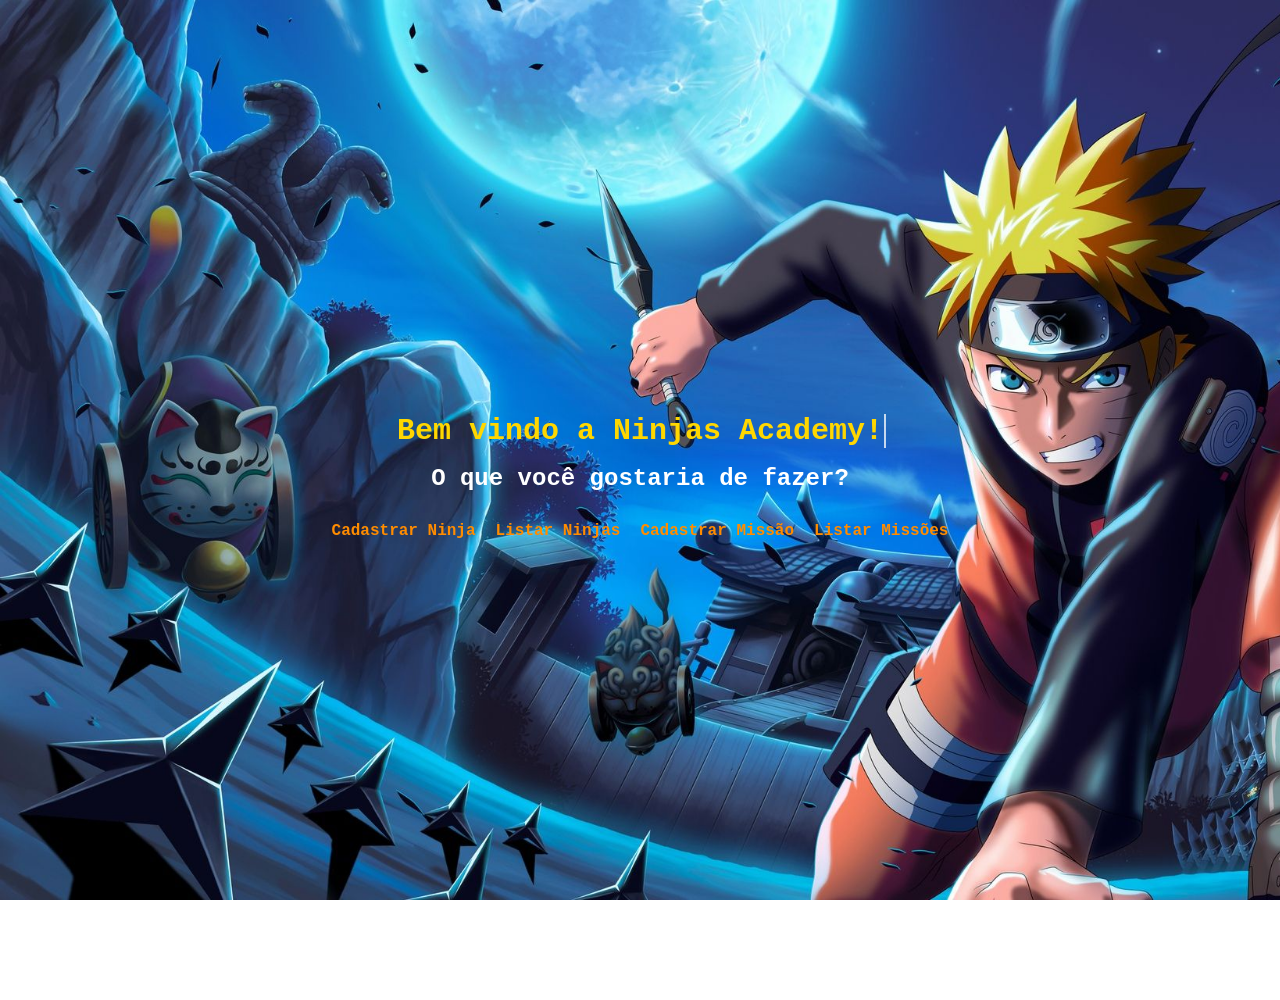
<file: Front-End/index.html>
<!DOCTYPE html>
<html lang="en">
<head>
    <meta charset="UTF-8">
    <meta name="viewport" content="width=device-width, initial-scale=1.0">
    <title>Ninjas Academy</title>

    <link rel="preconnect" href="https://fonts.googleapis.com">
<link rel="preconnect" href="https://fonts.gstatic.com" crossorigin>
<link href="https://fonts.googleapis.com/css2?family=Iosevka+Charon+Mono:ital,wght@0,300;0,400;0,500;0,700;1,300;1,400;1,500;1,700&family=Rubik:ital,wght@0,300..900;1,300..900&display=swap" rel="stylesheet">

    <link rel="stylesheet" href="./styles/style.css">
</head>
<body>


    <section class="menu">
        <div>
            <h1 class="cursor typewriter-animation">Bem vindo a Ninjas Academy!</h1>
        </div>
        <div>
            <h2>O que você gostaria de fazer?</h2>
        </div>
        <div>
            <ul>
            <li><a href="./cadastrar_ninjas.html">Cadastrar Ninja</a></li>
            <li><a href="./listar_ninjas.html">Listar Ninjas</a></li>
            <li><a href="./cadastrar_missoes.html">Cadastrar Missão</a></li>
            <li><a href="./listar_missoes.html">Listar Missões</a></li>
            </ul>
        </div>
    </section>



    
</body>
</html>
</file>
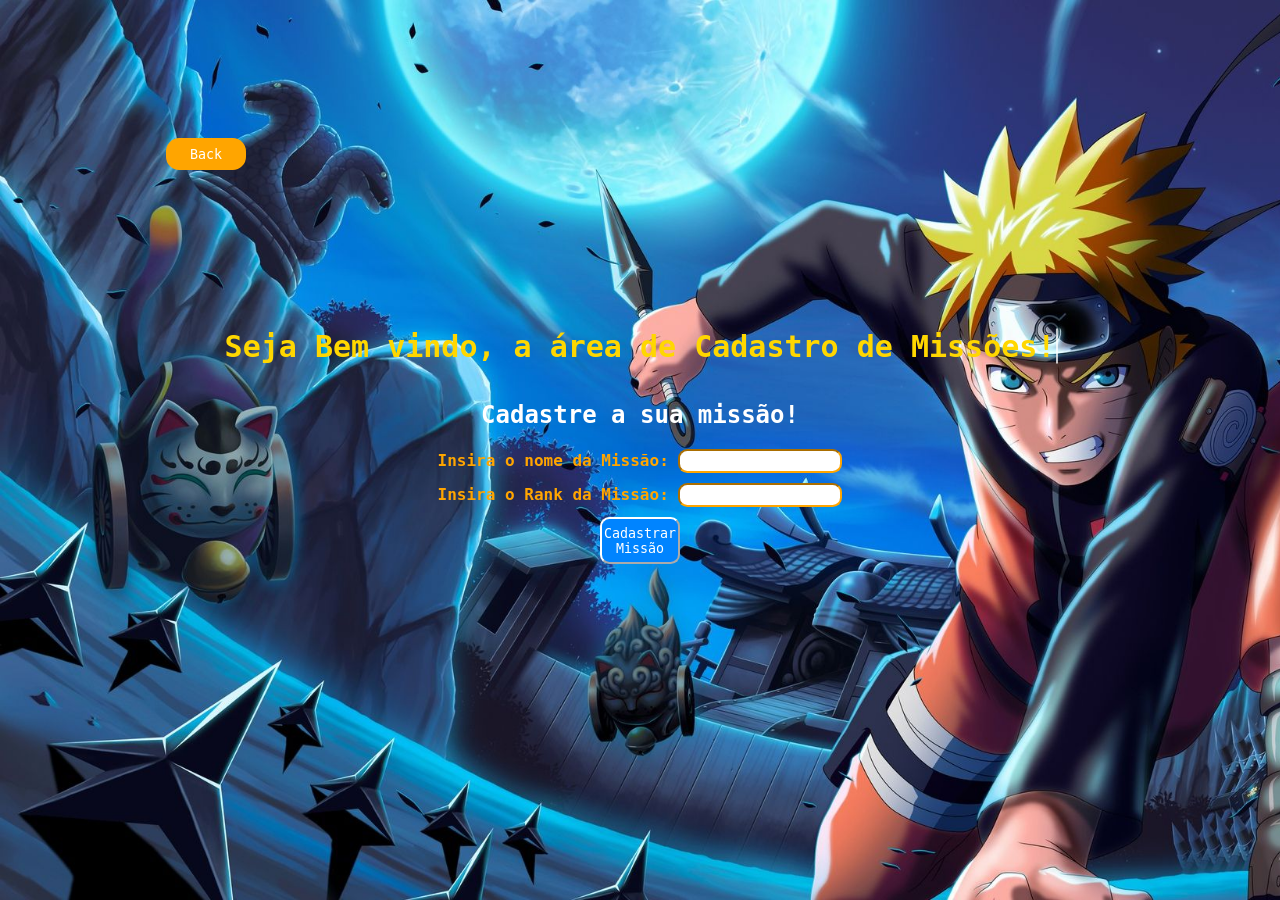
<file: Front-End/cadastrar_missoes.html>
<!DOCTYPE html>
<html lang="en">
<head>
    <meta charset="UTF-8">
    <meta name="viewport" content="width=device-width, initial-scale=1.0">
    <title>Cadastrar missoes</title>

    <link rel="preconnect" href="https://fonts.googleapis.com">
<link rel="preconnect" href="https://fonts.gstatic.com" crossorigin>
<link href="https://fonts.googleapis.com/css2?family=Iosevka+Charon+Mono:ital,wght@0,300;0,400;0,500;0,700;1,300;1,400;1,500;1,700&family=Rubik:ital,wght@0,300..900;1,300..900&display=swap" rel="stylesheet">


    <link rel="stylesheet" href="./styles/cadastrar_missoes.css">
</head>
<body>

    <section class="forms">
        <div class="title">
            <h1 class="cursor typewriter-animation">Seja Bem vindo, a área de Cadastro de Missões!</h1>
        </div>
        <div class="second-title">
            <h2>Cadastre a sua missão!</h2>
        </div>
        
        <form id="forms_register_missoes">

            <div class="inputs">
                <span><b>Insira o nome da Missão:</b></span>
                <input type="text" id="ipt_nome">
            </div>
            <div class="inputs">
                <span><b>Insira o Rank da Missão:</b></span>
                <input type="text" id="ipt_dificuldade">
            </div>

            
            <button type="submit" class="send">Cadastrar Missão</button>
   
        </form>


        <div class="back-button">
            <a href="index.html">
                <button class="back">Back</button>
             </a>
        </div>
        
        
    </section>

    
</body>
</html>

<script>
    const form = document.getElementById('forms_register_missoes');

    form.addEventListener('submit', function(event){

        event.preventDefault();


        const nomeMissao = document.getElementById('ipt_nome').value;
        const dificuldade = document.getElementById('ipt_dificuldade').value;

        if(nomeMissao == '' || dificuldade == ''){
            alert("Por Favor!, Insira todos os dados.");
            return;
        }

        const corpoDados = {
            nome: nomeMissao,
            dificuldade: dificuldade
        };

        console.log("Enviando dados:", corpoDados);

        fetch("http://localhost:8080/missoes/criar", {
            method:"POST",
            headers: {
                "Content-Type":"application/json"
            },
            body: JSON.stringify(corpoDados)
        })
        .then(res => {
            if(res.ok){
                alert("Missão Cadastrada!");
                form.reset();
            }else{
                alert("Não foi possível cadastra missão!");
                return res.text().then(text => console.error(text));
           }
        })
        .catch(err => {
            console.error("Erro na requisição:", err);
            alert("Não foi possível conectar ao servidor.");
        });
    });
</script>
</file>
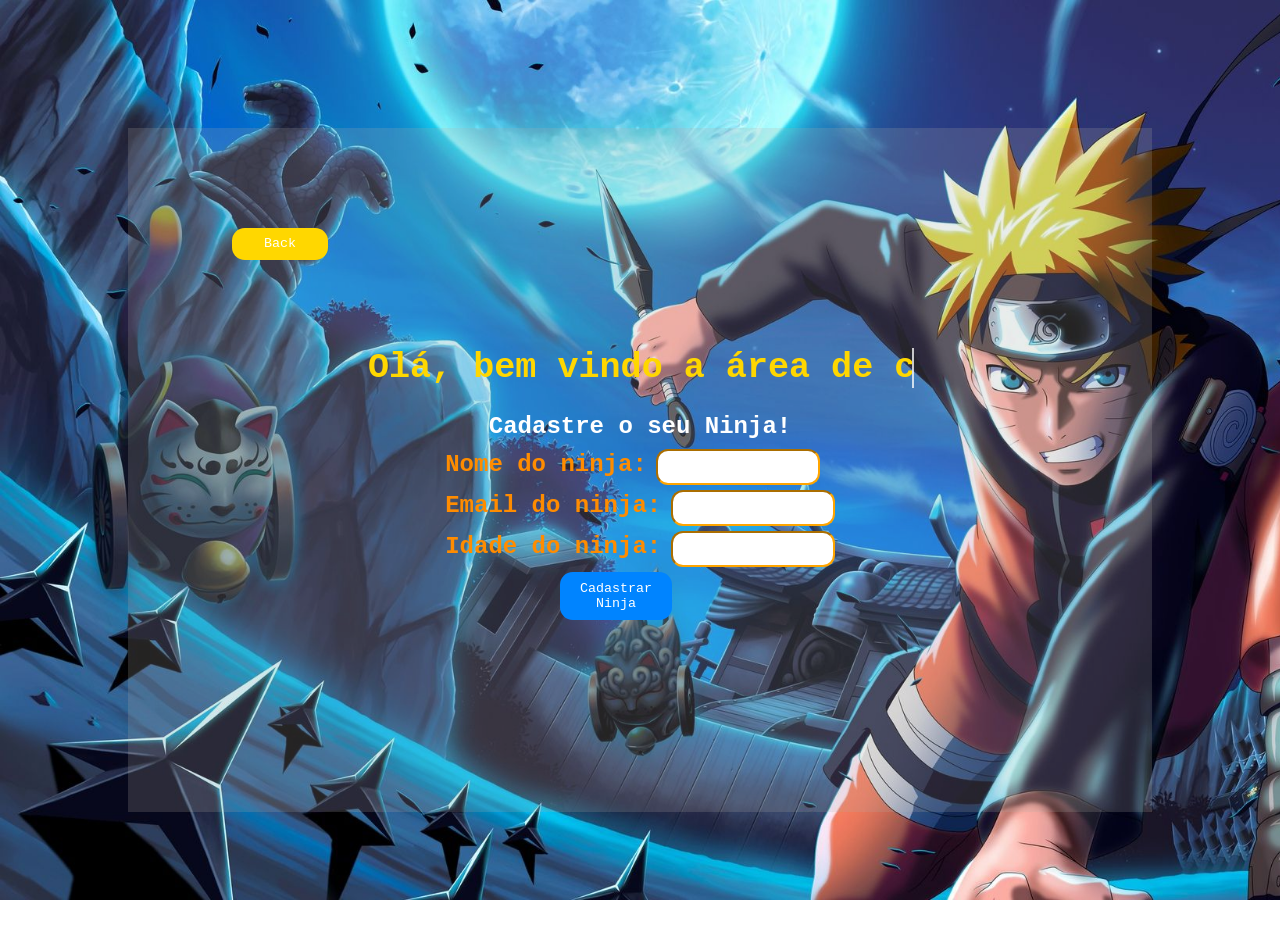
<file: Front-End/cadastrar_ninjas.html>
<!DOCTYPE html>
<html lang="en">
<head>
    <meta charset="UTF-8">
    <meta name="viewport" content="width=device-width, initial-scale=1.0">
    <title>Cadastro de Ninjas</title>

    <link rel="preconnect" href="https://fonts.googleapis.com">
<link rel="preconnect" href="https://fonts.gstatic.com" crossorigin>
<link href="https://fonts.googleapis.com/css2?family=Iosevka+Charon+Mono:ital,wght@0,300;0,400;0,500;0,700;1,300;1,400;1,500;1,700&family=Rubik:ital,wght@0,300..900;1,300..900&display=swap" rel="stylesheet">

    <link rel="stylesheet" href="./styles/cadastrar_ninjas.css">
</head>
<body>

    <section class="formulario">
        <div class="cursor typewriter-animation">
            <h3 id="title">Olá, bem vindo a área de cadastro!</h3>
        </div>
        <div class="title_register">
            <h2>Cadastre o seu Ninja!</h2>
        </div>

        <form id="form_cadastro">
            <div class="inputs">
                <span><b>Nome do ninja:</b></span>
                <input type="text" id="ipt_nome" required>
            </div>
            
            <div class="inputs">
                <span><b>Email do ninja:</b></span>
                <input type="email" id="ipt_email" required>
            </div>
            
            <div class="inputs">
                <span><b>Idade do ninja:</b></span>
                <input type="number" id="ipt_idade" required>
            </div>
            
            <button type="submit" class="send">Cadastrar Ninja</button>
        </form>
        <div class="back_index">
            <a href="index.html">
                <button class="back">Back</button>
            </a>
        </div>
    </section>
    
</body>
</html>

<script>
    
    const form = document.getElementById('form_cadastro');

    form.addEventListener('submit', function(event) {
        //  Impede que a página recarregue e dê erro 
        event.preventDefault();
        
        // Coleto os dados 
        const nomeVar = document.getElementById('ipt_nome').value;
        const emailVar = document.getElementById('ipt_email').value;
        const idadeVar = document.getElementById('ipt_idade').value;

        // Validando os campos
        if (nomeVar == "" || emailVar == "" || idadeVar == "") {
            alert("Por favor, preencha todos os campos!");
            return;
        }

        const corpoDados = {
            nome: nomeVar,
            email: emailVar,
            idade: idadeVar
        };

        console.log("Enviando dados:", corpoDados);

        // Envio para o Back-end
        fetch("http://localhost:8080/ninjas/criar", {
            method: "POST",
            headers: {
                "Content-Type": "application/json"
            },
            body: JSON.stringify(corpoDados)
        })
        .then(res => {
            if (res.ok) {
                alert("Ninja cadastrado com sucesso!");
                form.reset(); // Limpa o formulário após o sucesso
            } else {
                alert("Erro ao cadastrar. Verifique o console.");
                return res.text().then(text => console.error(text));
            }
        })
        .catch(err => {
            console.error("Erro na requisição:", err);
            alert("Não foi possível conectar ao servidor.");
        });
    });
</script>
</file>
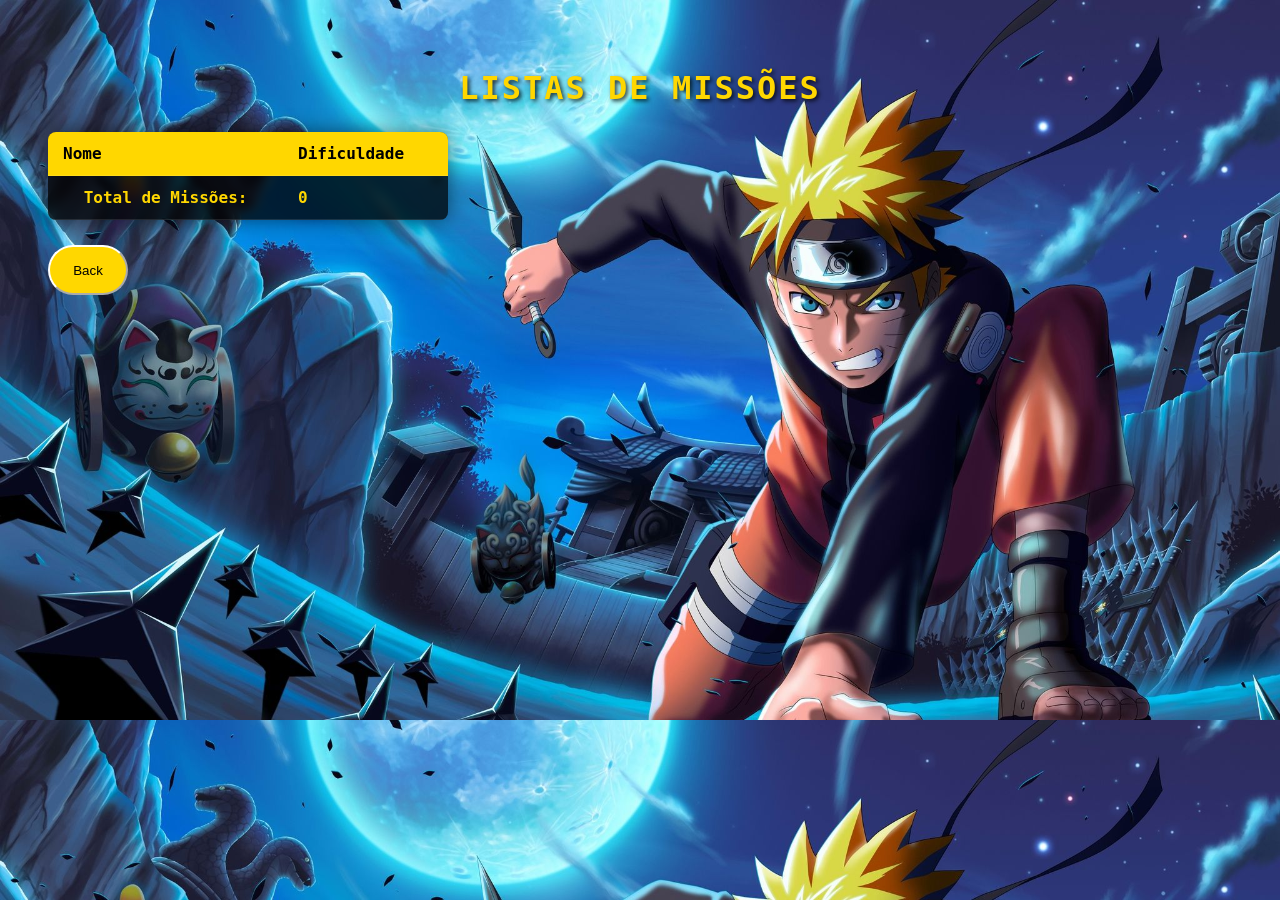
<file: Front-End/listar_missoes.html>
<!DOCTYPE html>
<html lang="en">
<head>
    <meta charset="UTF-8">
    <meta name="viewport" content="width=device-width, initial-scale=1.0">
    <title>Listar Missões</title>

<link rel="preconnect" href="https://fonts.googleapis.com">
<link rel="preconnect" href="https://fonts.gstatic.com" crossorigin>
<link href="https://fonts.googleapis.com/css2?family=Iosevka+Charon+Mono:ital,wght@0,300;0,400;0,500;0,700;1,300;1,400;1,500;1,700&family=Rubik:ital,wght@0,300..900;1,300..900&display=swap" rel="stylesheet">

    <link rel="stylesheet" href="./styles/listar_missoes.css">
</head>
<body>

    <h1>Listas de Missões</h1>
    <table>
        <thead>
            <tr>
                <th>Nome</th>
                <th>Dificuldade</th>
            </tr>
        </thead>
        <tbody id="tabela_missoes"></tbody>
        <tfoot>
            <tr>
                <th>Total de Missões:</th>
                <td id="total_missoes">0</td>
            </tr>
        </tfoot>
    </table>

    <a href="index.html">
        <button>Back</button>
    </a>
    
</body>
</html>

<script>
    const API_URL = 'http://localhost:8080/missoes/listar';

    async function carregarMissoes() {
        try{
            const response = await fetch(API_URL);
            const missoes = await response.json();

            const corpoTabela = document.getElementById('tabela_missoes');
            const totalMissoes = document.getElementById('total_missoes');

            corpoTabela.innerHTML = "";

            missoes.forEach(missoes => {
                const linha = document.createElement('tr');

                linha.innerHTML = `
                    <td>${missoes.nome}</td>
                    <td>${missoes.dificuldade}</td>
                `;

                corpoTabela.appendChild(linha);
                
            });

            totalMissoes.innerText = missoes.length;
        }catch(error){
            console.error('Erro:',error);
        }
    }

    window.onload = carregarMissoes;

</script>
</file>
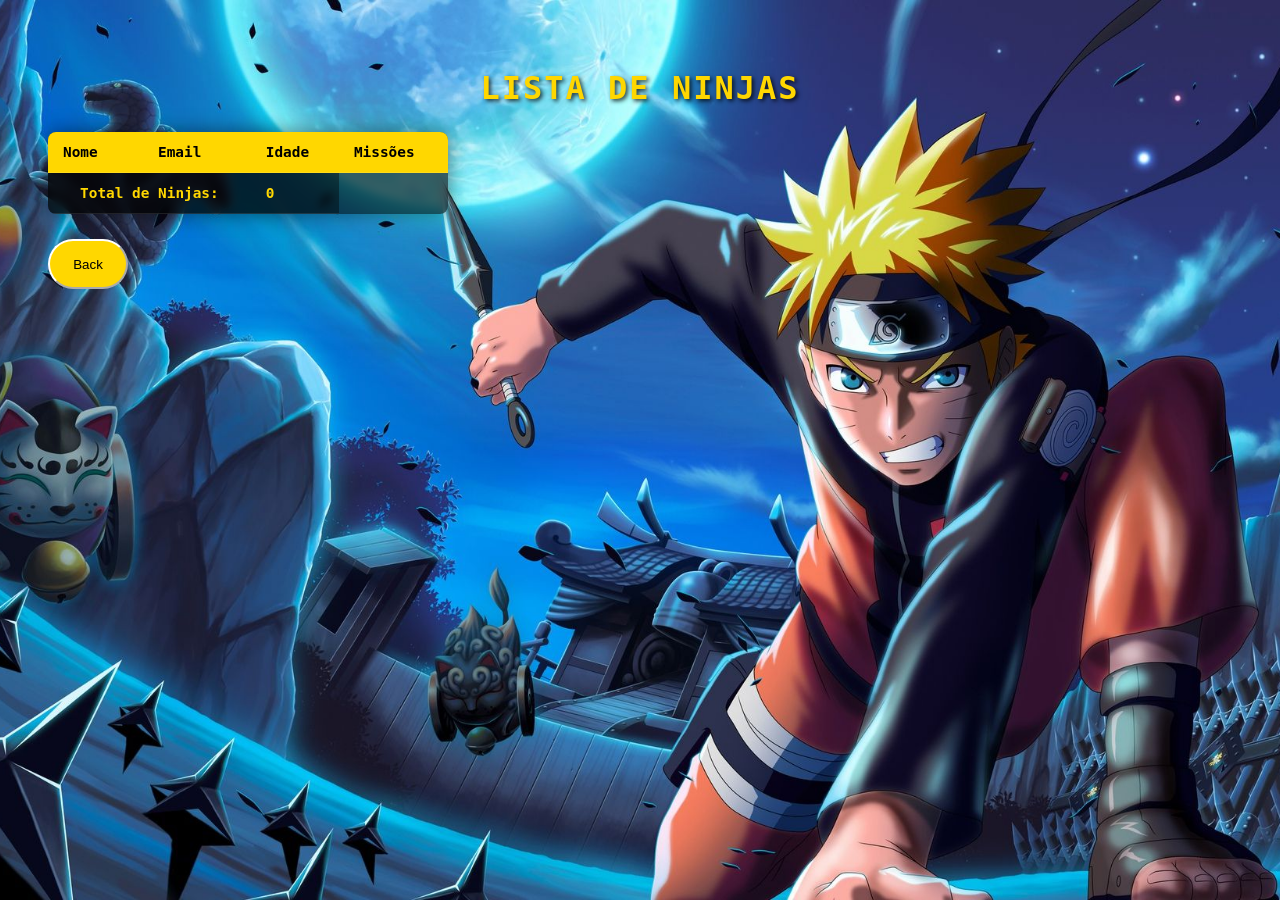
<file: Front-End/listar_ninjas.html>
<!DOCTYPE html>
<html lang="en">
<head>
    <meta charset="UTF-8">
    <meta name="viewport" content="width=device-width, initial-scale=1.0">
    <title>Lista de Ninjas</title>

<link rel="preconnect" href="https://fonts.googleapis.com">
<link rel="preconnect" href="https://fonts.gstatic.com" crossorigin>
<link href="https://fonts.googleapis.com/css2?family=Iosevka+Charon+Mono:ital,wght@0,300;0,400;0,500;0,700;1,300;1,400;1,500;1,700&family=Rubik:ital,wght@0,300..900;1,300..900&display=swap" rel="stylesheet">


    <link rel="stylesheet" href="./styles/listar_ninjas.css">
</head>
<body>
    <h1>Lista de Ninjas</h1>
    <table>
    <thead>
        <tr>
            <th>Nome</th>
            <th>Email</th>
            <th>Idade</th>
            <th>Missões</th>
            </tr>
    </thead>
    <tbody id="tabela-ninjas">
        </tbody>
    <tfoot>
        <tr>
            <th colspan="2">Total de Ninjas:</th>
            <td id="total-ninjas">0</td>
        </tr>
    </tfoot>
</table>


<a href="index.html">
    <button>Back</button>
</a>


</body>
</html>

<script>
    const API_URL = 'http://localhost:8080/ninjas/listar';

    async function carregarNinjas() {
        try {
            const response = await fetch(API_URL);
            const ninjas = await response.json();

            const corpoTabela = document.getElementById('tabela-ninjas');
            const totalNinjasDoc = document.getElementById('total-ninjas');
            
            corpoTabela.innerHTML = '';

            ninjas.forEach(ninja => {
                const linha = document.createElement('tr');

                
                linha.innerHTML = `
                    <td>${ninja.nome}</td>
                    <td>${ninja.email}</td>
                    <td>${ninja.idade}</td>
                    <td>${ninja.missoes ? ninja.missoes.nome : 'N/A'}</td>
                `;

                corpoTabela.appendChild(linha);
            });

            
            totalNinjasDoc.innerText = ninjas.length;

        } catch (error) {
            console.error('Erro:', error);
        }
    }

    window.onload = carregarNinjas;
</script>
</file>
<file: Front-End/styles/style.css>
* {
    margin: 0;
    padding: 0;
    list-style: none;
    text-decoration: none;
     font-family: "Iosevka Charon Mono", monospace;
}

body{
    background: url(../assets/ninjaBanner.jpg);
    background-size: cover;
    background-attachment: fixed;
}

.menu{
   display: flex;
   justify-content: center;
   flex-direction: column;
   align-items: center;
   padding: 50px;
   height: 100vh;
}

.menu h1{
    color: gold;
}

.menu h2{
    color: #FFFFFF;
}

.menu a{
    color: #FF8C00;
}

.menu ul{
    display: flex;
    margin: 20px;
}

.menu li{
    font-weight: bold;
    margin: 10px;
}


/*Adicionando animação no meu titúlo, ISSO JÁ É PRONTO PEGO POR UM SITE DE ANIMAÇÕES*/
.cursor{
    position: relative;
    width: 24em;
    margin: 0 auto;
    border-right: 2px solid rgba(255,255,255,.75);
    font-size: 30px;
    text-align: center;
    white-space: nowrap;
    overflow: hidden;
    transform: translateY(-50%);    
}
/* Animation */
.typewriter-animation {
  animation: 
    typewriter 5s steps(50) 1s 1 normal both, 
    blinkingCursor 500ms steps(50) infinite normal;
}
@keyframes typewriter {
  from { width: 0; }
  to { width: 100%; }
}
@keyframes blinkingCursor{
  from { border-right-color: rgba(255,255,255,.75); }
  to { border-right-color: transparent; }
}
</file>
<file: Front-End/styles/cadastrar_missoes.css>
*{
    margin: 0;
    padding: 0;
    font-family: "Iosevka Charon Mono", monospace;;
}

body{
    background: url(../assets/ninjaBanner.jpg);
    background-size: cover;
    background-attachment: fixed;
}

.forms{
    position: relative;
    display: flex;
    align-items: center;
    justify-content: center;
    flex-direction: column;
    min-height: 100vh;
}

div{
    margin: 10px;
}


.title h1{
    color: gold;
}

.second-title h2{
    color: white;
}

.inputs{
    color: orange;
}

.inputs input{
    width: 10rem;
    height: 1.5em;
    border-radius: 0.7em;
    border-color: orange;
}


.send{
    width: 6em;
    height: 3.5em;
    border-radius: 0.7em; 
    display: block;
    margin-left: auto;
    margin-right: auto;
    background-color: rgb(0, 132, 255);
    color: white;
    border-color: rgb(255, 255, 255);
}

.back-button{
    position: absolute;
    bottom: 80%;
    right: 80%;
}

.back{
    background-color: orange;
    color: white;
    width: 5rem;
    height: 2rem;
    border-radius: 1em;
    border: none;
}




.cursor{
    position: relative;
    width: 24em;
    margin: 0 auto;
    border-right: 2px solid rgba(255,255,255,.75);
    font-size: 30px;
    text-align: center;
    white-space: nowrap;
    overflow: hidden;
    transform: translateY(-50%);    
}
/* Animation */
.typewriter-animation {
  animation: 
    typewriter 5s steps(50) 1s 1 normal both, 
    blinkingCursor 500ms steps(50) infinite normal;
}
@keyframes typewriter {
  from { width: 0; }
  to { width: 100%; }
}
@keyframes blinkingCursor{
  from { border-right-color: rgba(255,255,255,.75); }
  to { border-right-color: transparent; }
}
</file>
<file: Front-End/styles/cadastrar_ninjas.css>
*{
    margin: 0;
    padding: 0;
    font-family: "Iosevka Charon Mono", monospace;
}

body{
    background: url(../assets/ninjaBanner.jpg);
    background-size: cover;
    background-attachment: fixed;
}

.formulario{
    position: relative;
    display: flex;
    justify-content: center;
    flex-direction: column;
    align-items: center;
    padding: 15rem;
    margin: 8rem;
    background-color: rgba(175, 170, 167, 0.205);
}

div{
    margin: 0.3rem;
}

#title{
    color: gold;
}

.title_register h2{
    color: white;
}

.inputs span{
    font-size: x-large;
    color: #FF8C00;
}

.inputs input{
    border-radius: 12px;
    width: 10rem;
    height: 2rem;
    border-color: orange;
}

.send{
    position: absolute;
    background-color: rgb(0, 132, 255);
    width: 7rem;
    height: 3rem;
    border-radius: 0.8rem;
    border: none;
    cursor: pointer;
    color: white;
    right: 30rem;
}

.back_index{
    position: absolute;
    bottom: 80%;
    right: 80%;
}

.back {
    width: 6rem;
    height: 2rem;
    background-color: gold;
    color: white;
    border: none;
    border-radius: 0.8rem;
}



.cursor{
    position: relative;
    width: 24em;
    margin: 0 auto;
    border-right: 2px solid rgba(255,255,255,.75);
    font-size: 30px;
    text-align: center;
    white-space: nowrap;
    overflow: hidden;
    transform: translateY(-50%);    
}
/* Animation */
.typewriter-animation {
  animation: 
    typewriter 5s steps(50) 1s 1 normal both, 
    blinkingCursor 500ms steps(50) infinite normal;
}
@keyframes typewriter {
  from { width: 0; }
  to { width: 100%; }
}
@keyframes blinkingCursor{
  from { border-right-color: rgba(255,255,255,.75); }
  to { border-right-color: transparent; }
}
</file>
<file: Front-End/styles/listar_missoes.css>
body{
    background: url(../assets/ninjaBanner.jpg);
    background-size: cover;
    font-family: "Iosevka Charon Mono", monospace;
    color: white;
    padding: 40px;
}

h1{
    text-align: center;
    color: #FFD700; 
    text-transform: uppercase;
    letter-spacing: 2px;
    text-shadow: 2px 2px 4px rgba(0,0,0,0.8);
}


table{
    border-collapse: collapse;
    margin: 25px 0;
     min-width: 400px;
    background-color: rgba(0, 0, 0, 0.6); /* Fundo preto transparente */
    backdrop-filter: blur(5px); /* Efeito de vidro embaçado */
    border-radius: 8px;
    overflow: hidden;
    box-shadow: 0 0 20px rgba(0, 0, 0, 0.5);
}

thead tr{
    background-color: #FFD700;
    color: #000;
    text-align: left;
    font-weight: bold;
}

th, td{
    padding: 12px 15px;
    border-bottom: 1px solid rgba(255, 255, 255, 0.1);
}

   /* Efeito zebrado suave */
tbody tr:nth-of-type(even) {
        background-color: rgba(255, 255, 255, 0.05);
    }

    
tbody tr:hover {
        background-color: rgba(255, 215, 0, 0.2);
        cursor: pointer;
    }

tfoot tr {
        font-weight: bold;
        color: #FFD700;
        background-color: rgba(0, 0, 0, 0.4);
}

a button{
    height: 50px;
    width: 80px;
    background-color: #FFD700;
    color: rgb(0, 0, 0);
    border-radius: 30px;
    border-color: rgb(255, 255, 255);
}
</file>
<file: Front-End/styles/listar_ninjas.css>
body {
        
        background: url('../assets/ninjaBanner.jpg') no-repeat center center fixed;
        background-size: cover;
        font-family: "Iosevka Charon Mono", monospace;
        color: white;
        padding: 40px;
    }

h1 {
        text-align: center;
        color: #FFD700; 
        text-transform: uppercase;
        letter-spacing: 2px;
        text-shadow: 2px 2px 4px rgba(0,0,0,0.8);
    }

table {
        border-collapse: collapse;
        margin: 25px 0;
        font-size: 0.9em;
        min-width: 400px;
        background-color: rgba(0, 0, 0, 0.6); /* Fundo preto transparente */
        backdrop-filter: blur(5px); /* Efeito de vidro embaçado */
        border-radius: 8px;
        overflow: hidden;
        box-shadow: 0 0 20px rgba(0, 0, 0, 0.5);
    }

thead tr {
        background-color: #FFD700;
        color: #000;
        text-align: left;
        font-weight: bold;
    }

th, td {
        padding: 12px 15px;
        border-bottom: 1px solid rgba(255, 255, 255, 0.1);
    }

    /* Efeito zebrado suave */
tbody tr:nth-of-type(even) {
        background-color: rgba(255, 255, 255, 0.05);
    }

    
tbody tr:hover {
        background-color: rgba(255, 215, 0, 0.2);
        cursor: pointer;
    }

tfoot tr {
        font-weight: bold;
        color: #FFD700;
        background-color: rgba(0, 0, 0, 0.4);
    }

a button{
    height: 50px;
    width: 80px;
    background-color: #FFD700;
    color: rgb(0, 0, 0);
    border-radius: 30px;
    border-color: rgb(255, 255, 255);
}
</file>
